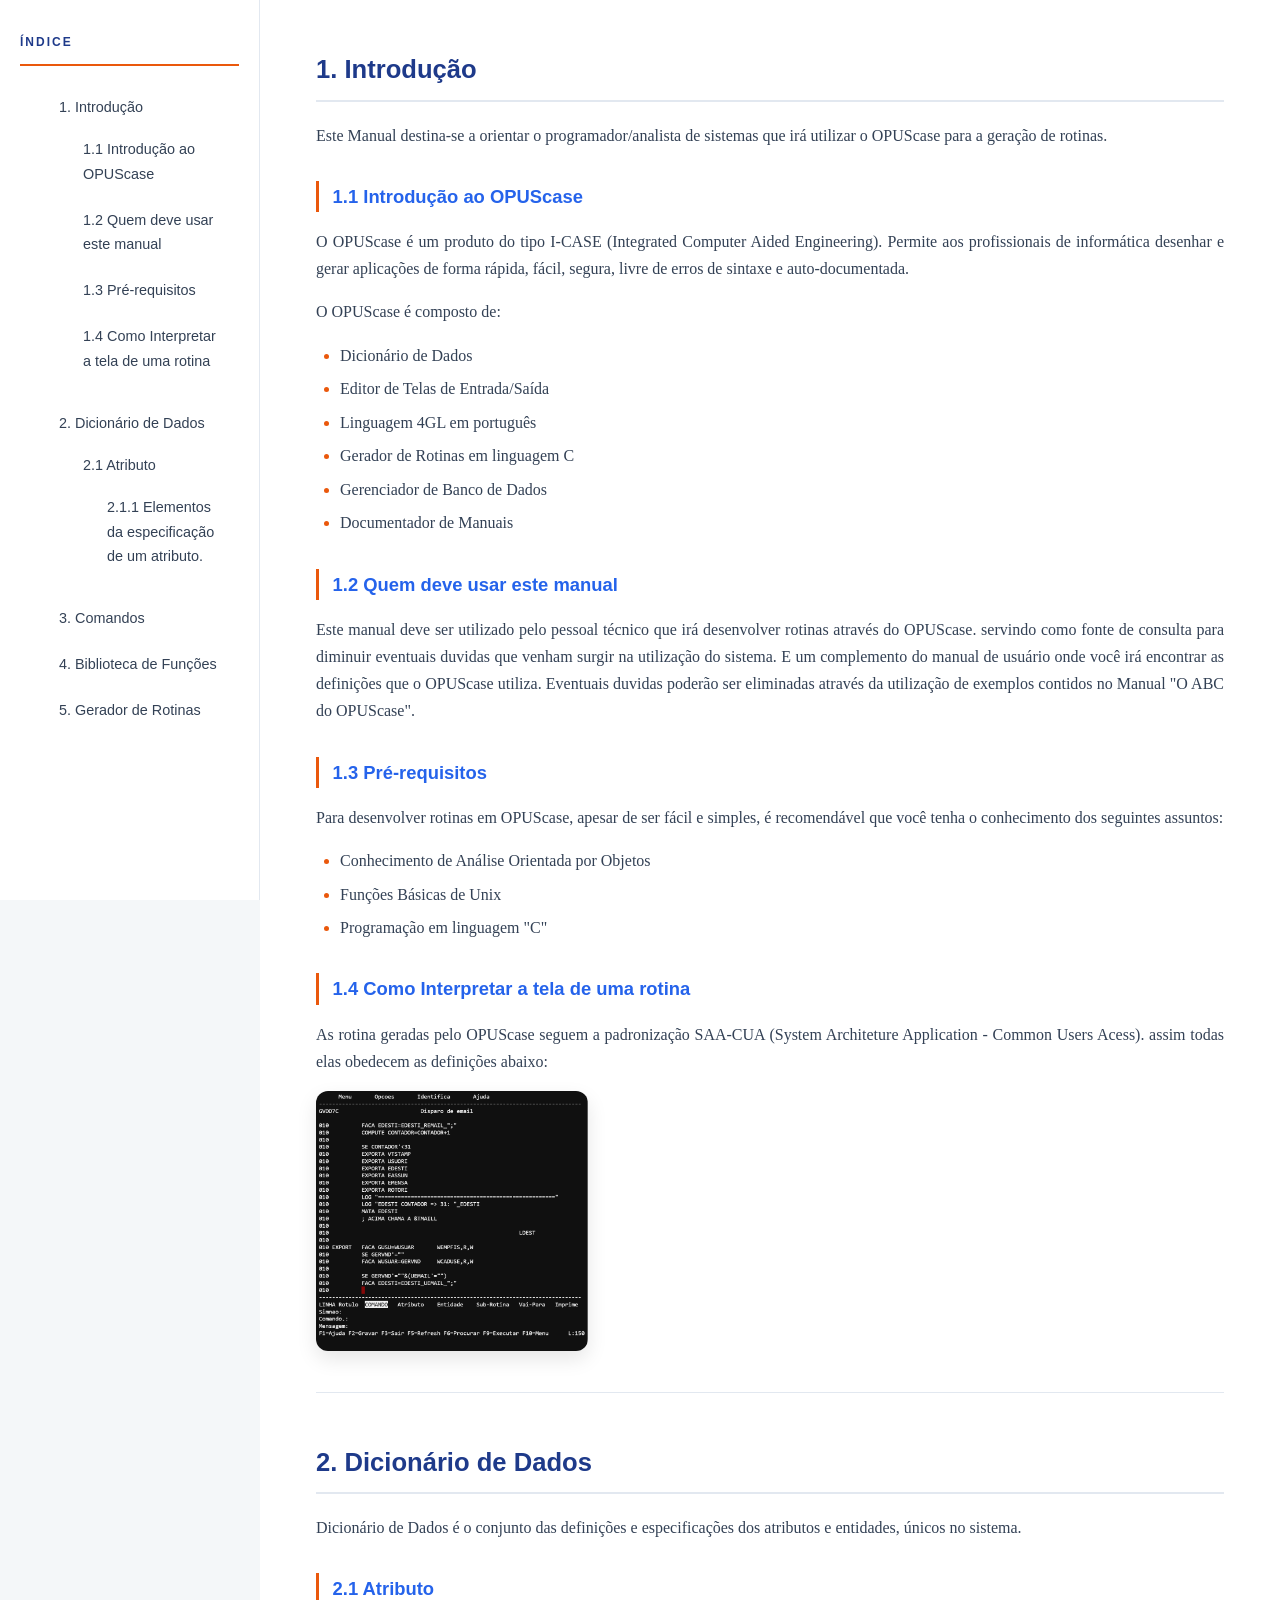
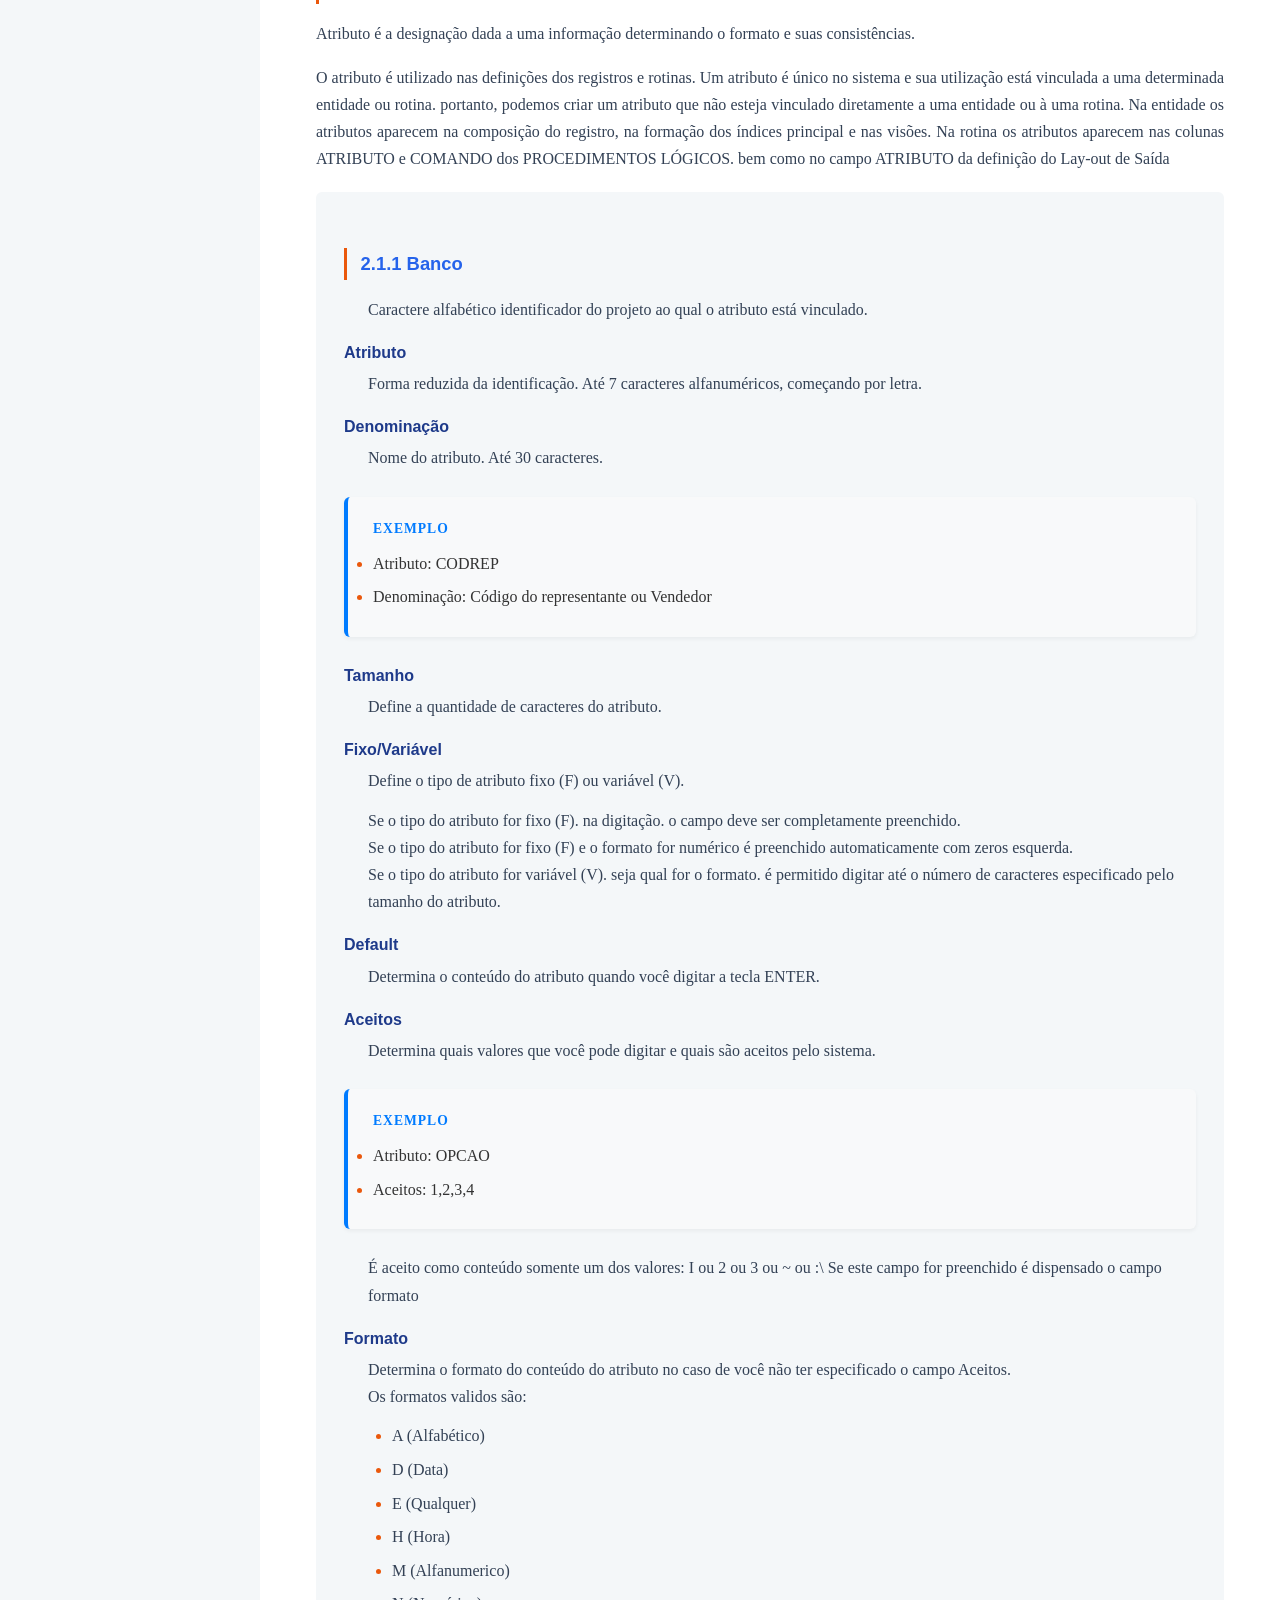
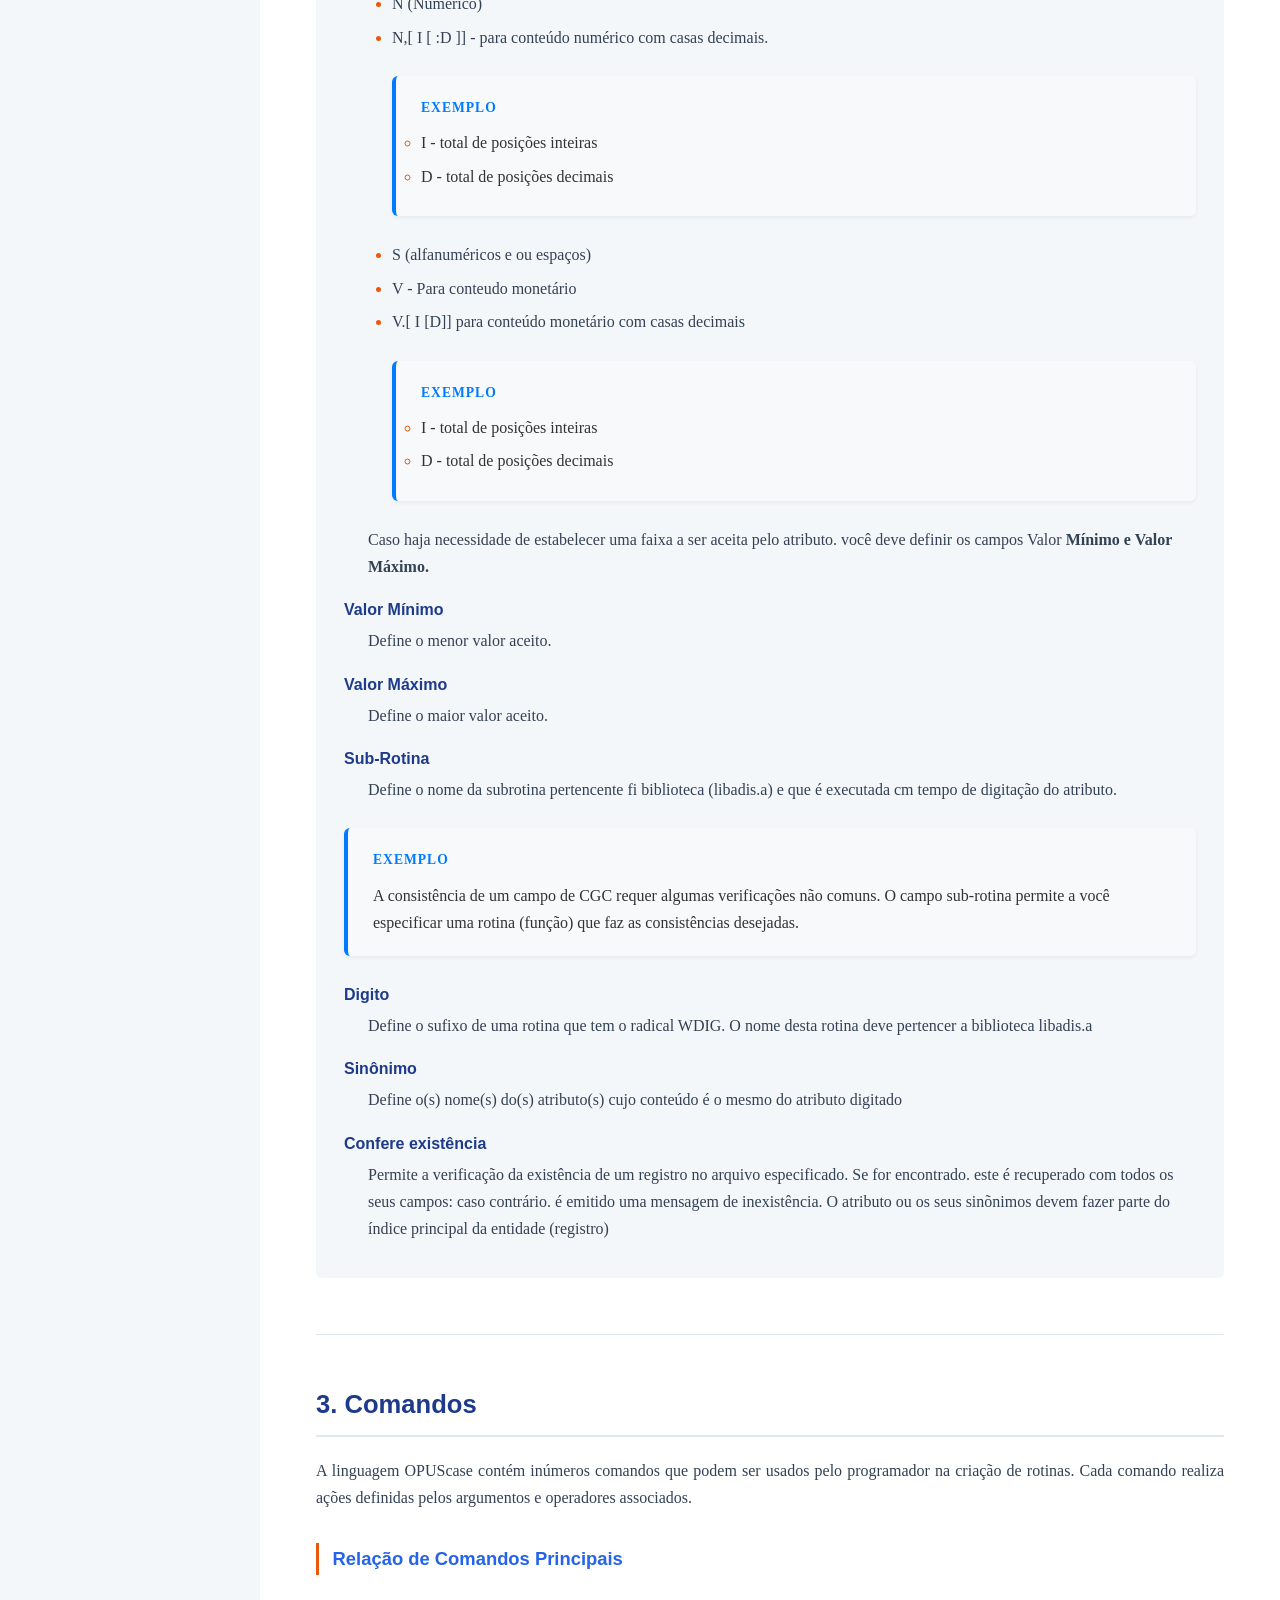
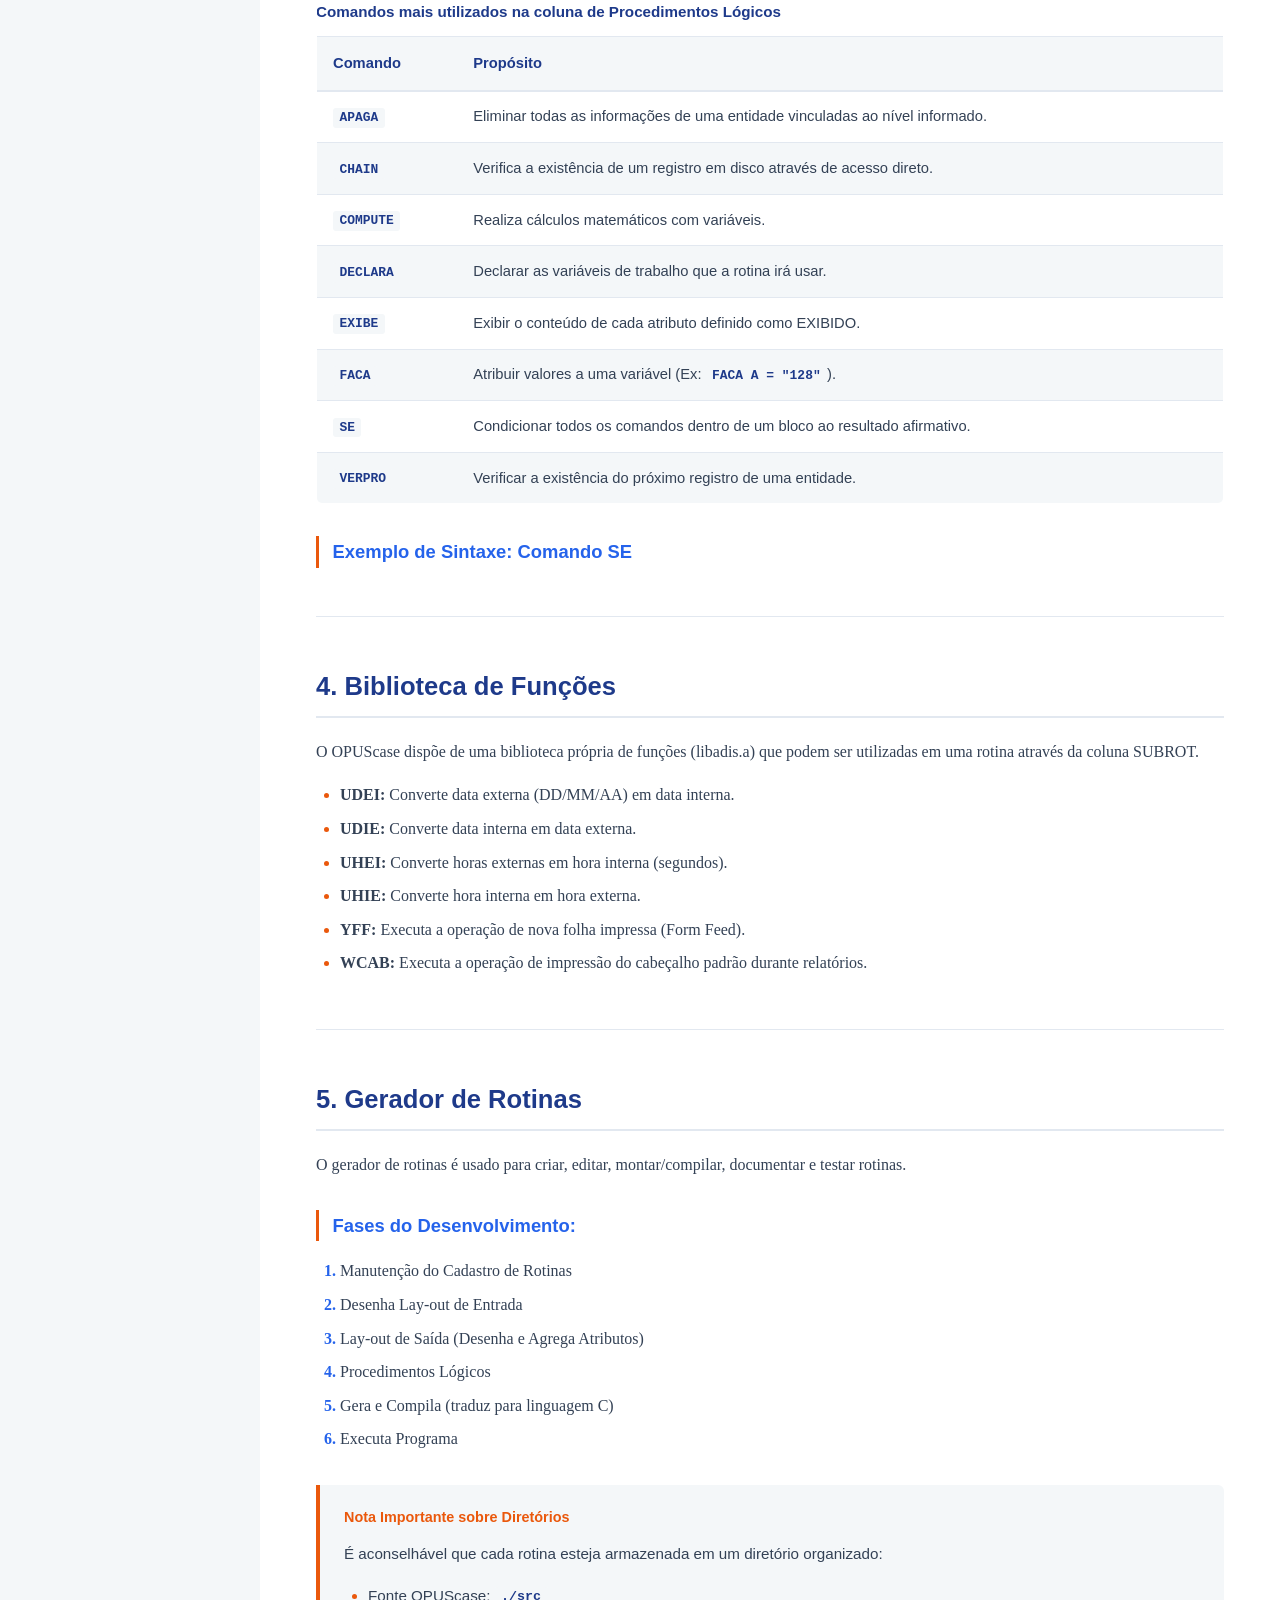
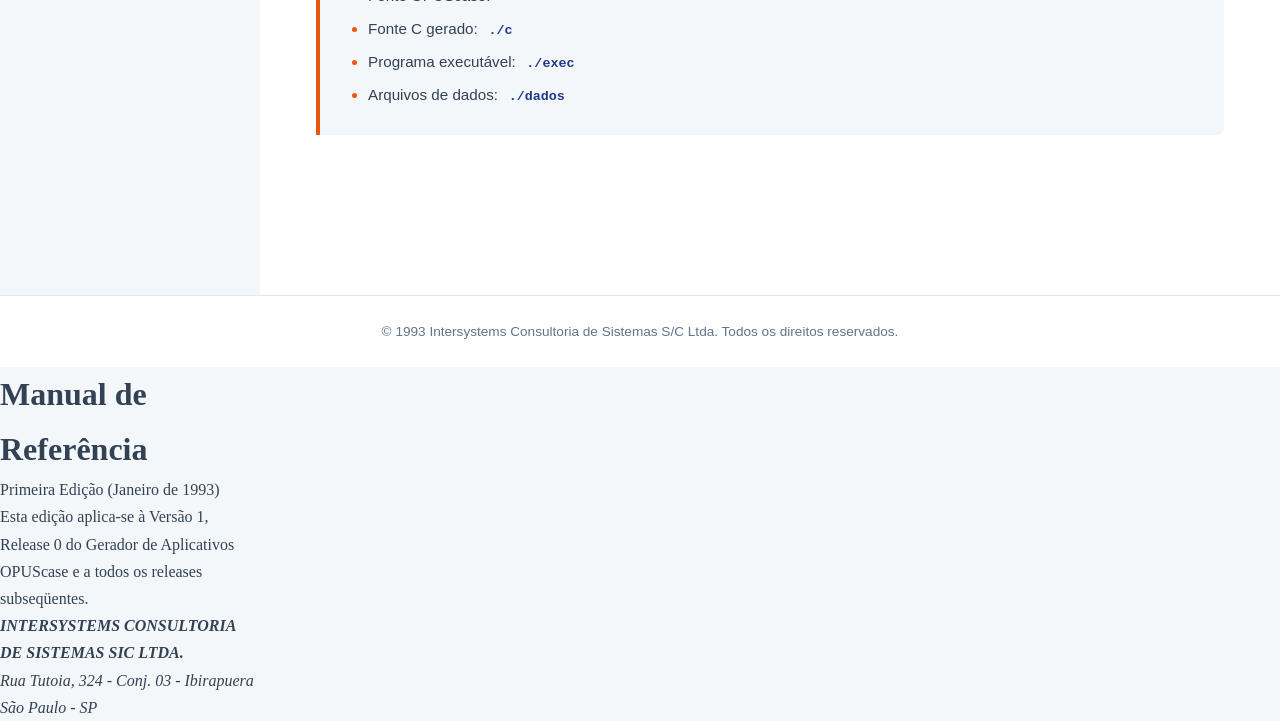
<file: index.html>
<!DOCTYPE html>
<html lang="pt-BR">

<head>
    <meta charset="UTF-8">
    <meta name="viewport" content="width=device-width, initial-scale=1.0">
    <title>Manual de Referência - OPUScase</title>
    <link rel="stylesheet" href="style.css">
</head>

<body>

    <header>
        <h1 class="Titulo">Manual de Referência</h1>
        <p class="Subtitulo">Primeira Edição (Janeiro de 1993)</p>
        <p class="Texto">Esta edição aplica-se à Versão 1, Release 0 do Gerador de Aplicativos OPUScase e a todos os
            releases subseqüentes.</p>
        <address>
            <strong>INTERSYSTEMS CONSULTORIA DE SISTEMAS SIC LTDA.</strong><br>
            Rua Tutoia, 324 - Conj. 03 - Ibirapuera<br>
            São Paulo - SP
        </address>
    </header>

    <nav class="sumario">
        <h2>Índice</h2>
        <ol>
            <li><a href="#introducao">1. Introdução</a>

                <ol>
                    <li class="subitem">
                        <a href="#subitem-1">1.1 Introdução ao OPUScase</a>
                    </li>
                    <li>
                        <a href="#subitem-2">1.2 Quem deve usar este manual</a>
                    </li>
                    <li>
                        <a href="#subitem-3">1.3 Pré-requisitos</a>
                    </li>
                    <li>
                        <a href="#subitem-4">1.4 Como Interpretar a tela de uma rotina</a>
                    </li>
                </ol>
            </li>
            <li><a href="#dicionario">2. Dicionário de Dados</a>
                <ol>
                    <li class="subitem">
                        <a href="#subitem-5">2.1 Atributo</a>
                        <ol>
                            <li class="subitem">
                                <a href="#subitem-6">2.1.1 Elementos da especificação de um atributo. </a>
                            </li>
                        </ol>
                    </li>
                </ol>
            </li>
            <li><a href="#comandos">3. Comandos</a></li>
            <li><a href="#biblioteca">4. Biblioteca de Funções</a></li>
            <li><a href="#gerador">5. Gerador de Rotinas</a></li>
        </ol>
    </nav>

    <main>

        <section id="introducao">
            <h2>1. Introdução</h2>
            <p>Este Manual destina-se a orientar o programador/analista de sistemas que irá utilizar o OPUScase para a
                geração de rotinas.</p>



            <h3 id="subitem-1">1.1 Introdução ao OPUScase</h3>
            <p>O OPUScase é um produto do tipo I-CASE (Integrated Computer Aided Engineering). Permite aos profissionais
                de informática desenhar e gerar aplicações de forma rápida, fácil, segura, livre de erros de sintaxe e
                auto-documentada.</p>
            <p>O OPUScase é composto de:</p>
            <ul>
                <li>Dicionário de Dados</li>
                <li>Editor de Telas de Entrada/Saída</li>
                <li>Linguagem 4GL em português</li>
                <li>Gerador de Rotinas em linguagem C</li>
                <li>Gerenciador de Banco de Dados</li>
                <li>Documentador de Manuais</li>
            </ul>
            <h3 id="subitem-2">1.2 Quem deve usar este manual</h3>
            <p>Este manual deve ser utilizado pelo pessoal técnico que irá desenvolver rotinas através do OPUScase.
                servindo como fonte de consulta para diminuir eventuais duvidas que venham surgir na utilização do
                sistema.
                E um complemento do manual de usuário onde você irá encontrar as definições que o OPUScase utiliza.
                Eventuais duvidas poderão ser eliminadas através da utilização de exemplos contidos no Manual "O ABC
                do OPUScase".</p>

            <h3 id="subitem-3">1.3 Pré-requisitos</h3>

            <p>Para desenvolver rotinas em OPUScase, apesar de ser fácil e simples, é recomendável que você tenha o
                conhecimento dos seguintes assuntos:
            <ul>
                <li>Conhecimento de Análise Orientada por Objetos</li>
                <li>Funções Básicas de Unix</li>
                <li>Programação em linguagem "C"</li>
            </ul>
            </p>
            <h3 id="subitem-4">1.4 Como Interpretar a tela de uma rotina</h3>
            <div>
                <p>
                    As rotina geradas pelo OPUScase seguem a padronização SAA-CUA (System Architeture Application -
                    Common Users Acess). assim todas elas obedecem as definições abaixo:
                </p>

            </div>
            <div class="imagem">
                <img src="./img/OPUS.png" alt="img opus case">
            </div>

        </section>



        <section id="dicionario">
            <h2>2. Dicionário de Dados</h2>
            <p>Dicionário de Dados é o conjunto das definições e especificações dos atributos e entidades, únicos no
                sistema.</p>

            <h3 id="subitem-5">2.1 Atributo</h3>
            <p>Atributo é a designação dada a uma informação determinando o formato e suas consistências.</p>

            <p>O atributo é utilizado nas definições dos registros e rotinas.
                Um atributo é único no sistema e sua utilização está vinculada a uma determinada entidade ou rotina.
                portanto, podemos criar um atributo que não esteja vinculado diretamente a uma entidade ou à uma rotina.
                Na entidade os atributos aparecem na composição do registro, na formação dos índices principal e nas
                visões.
                Na rotina os atributos aparecem nas colunas ATRIBUTO e COMANDO dos PROCEDIMENTOS
                LÓGICOS. bem como no campo ATRIBUTO da definição do Lay-out de Saída</p>

            <dl>
                <dt>
                    <h3 id="subitem-6">2.1.1 Banco</h3>
                </dt>
                <dd>Caractere alfabético identificador do projeto ao qual o atributo está vinculado.</dd>

                <dt>Atributo</dt>
                <dd>Forma reduzida da identificação. Até 7 caracteres alfanuméricos, começando por letra.</dd>

                <dt>Denominação</dt>
                <dd>Nome do atributo. Até 30 caracteres.</dd>
                <ul class="exemplo">
                    <li>Atributo: CODREP</li>
                    <li>Denominação: Código do representante ou Vendedor</li>
                </ul>

                <dt>Tamanho</dt>
                <dd>Define a quantidade de caracteres do atributo.</dd>

                <dt>Fixo/Variável</dt>
                <dd>Define o tipo de atributo fixo (F) ou variável (V).</dd>
                <dd>Se o tipo do atributo for fixo (F). na digitação. o campo deve ser completamente preenchido.<br>
                    Se o tipo do atributo for fixo (F) e o formato for numérico é preenchido automaticamente com zeros
                    esquerda.<br>
                    Se o tipo do atributo for variável (V). seja qual for o formato. é permitido digitar até o número de
                    caracteres
                    especificado pelo tamanho do atributo.</dd>

                <dt>Default</dt>
                <dd>Determina o conteúdo do atributo quando você digitar a tecla ENTER.</dd>

                <dt>Aceitos</dt>
                <dd>Determina quais valores que você pode digitar e quais são aceitos pelo sistema.</dd>
                <ul class="exemplo">
                    <li>Atributo: OPCAO</li>
                    <li>Aceitos: 1,2,3,4</li>
                </ul>
                <dd>É aceito como conteúdo somente um dos valores: I ou 2 ou 3 ou ~ ou :\
                    Se este campo for preenchido é dispensado o campo formato</dd>

                <dt>Formato</dt>
                <dd>Determina o formato do conteúdo do atributo no caso de você não ter especificado o campo
                    Aceitos.<br>
                    Os formatos validos são:</dd>
                <dd>
                    <ul>
                        <li>A (Alfabético)</li>
                        <li>D (Data)</li>
                        <li>E (Qualquer)</li>
                        <li>H (Hora)</li>
                        <li>M (Alfanumerico)</li>
                        <li>N (Numérico)</li>
                        <li>N,[ I [ :D ]] - para conteúdo numérico com casas decimais.</li>
                        <ul class="exemplo">
                            <li>I - total de posições inteiras</li>
                            <li>D - total de posições decimais</li>
                        </ul>
                        <li>S (alfanuméricos e ou espaços)</li>
                        <li>V - Para conteudo monetário</li>
                        <li>V.[ I [D]] para conteúdo monetário com casas decimais</li>
                        <ul class="exemplo">
                            <li>I - total de posições inteiras</li>
                            <li>D - total de posições decimais</li>
                        </ul>

                    </ul>
                </dd>
                <dd>Caso haja necessidade de estabelecer uma faixa a ser aceita pelo atributo. você deve definir os
                    campos Valor
                    <b>Mínimo e Valor Máximo.</b>
                </dd>

                <dt>Valor Mínimo</dt>
                <dd>Define o menor valor aceito.</dd>

                <dt>Valor Máximo</dt>
                <dd>Define o maior valor aceito.</dd>

                <dt> Sub-Rotina</dt>
                <dd>Define o nome da subrotina pertencente fi biblioteca (libadis.a) e que é executada cm tempo de
                    digitação do
                    atributo.</dd>
                <dd class="exemplo">A consistência de um campo de CGC requer algumas verificações não comuns. O campo
                    sub-rotina
                    permite a você especificar uma rotina (função) que faz as consistências desejadas.</dd>

                <dt>Digito</dt>
                <dd>Define o sufixo de uma rotina que tem o radical WDIG.
                    O nome desta rotina deve pertencer a biblioteca libadis.a</dd>

                <dt>Sinônimo</dt>
                <dd>Define o(s) nome(s) do(s) atributo(s) cujo conteúdo é o mesmo do atributo digitado</dd>

                <dt>Confere existência</dt>

                <dd>Permite a verificação da existência de um registro no arquivo especificado.
                    Se for encontrado. este é recuperado com todos os seus campos: caso contrário. é emitido uma
                    mensagem
                    de inexistência.
                    O atributo ou os seus sinõnimos devem fazer parte do índice principal da entidade (registro)</dd>

            </dl>
        </section>

        <section id="comandos">
            <h2>3. Comandos</h2>
            <p>A linguagem OPUScase contém inúmeros comandos que podem ser usados pelo programador na criação de
                rotinas. Cada comando realiza ações definidas pelos argumentos e operadores associados.</p>

            <h3>Relação de Comandos Principais</h3>
            <table>
                <caption>Comandos mais utilizados na coluna de Procedimentos Lógicos</caption>
                <thead>
                    <tr>
                        <th>Comando</th>
                        <th>Propósito</th>
                    </tr>
                </thead>
                <tbody>
                    <tr>
                        <td><code>APAGA</code></td>
                        <td>Eliminar todas as informações de uma entidade vinculadas ao nível informado.</td>
                    </tr>
                    <tr>
                        <td><code>CHAIN</code></td>
                        <td>Verifica a existência de um registro em disco através de acesso direto.</td>
                    </tr>
                    <tr>
                        <td><code>COMPUTE</code></td>
                        <td>Realiza cálculos matemáticos com variáveis.</td>
                    </tr>
                    <tr>
                        <td><code>DECLARA</code></td>
                        <td>Declarar as variáveis de trabalho que a rotina irá usar.</td>
                    </tr>
                    <tr>
                        <td><code>EXIBE</code></td>
                        <td>Exibir o conteúdo de cada atributo definido como EXIBIDO.</td>
                    </tr>
                    <tr>
                        <td><code>FACA</code></td>
                        <td>Atribuir valores a uma variável (Ex: <code>FACA A = "128"</code>).</td>
                    </tr>
                    <tr>
                        <td><code>SE</code></td>
                        <td>Condicionar todos os comandos dentro de um bloco ao resultado afirmativo.</td>
                    </tr>
                    <tr>
                        <td><code>VERPRO</code></td>
                        <td>Verificar a existência do próximo registro de uma entidade.</td>
                    </tr>
                </tbody>
            </table>

            <h3>Exemplo de Sintaxe: Comando SE</h3>

        </section>

        <section id="biblioteca">
            <h2>4. Biblioteca de Funções</h2>
            <p>O OPUScase dispõe de uma biblioteca própria de funções (libadis.a) que podem ser utilizadas em uma rotina
                através da coluna SUBROT.</p>

            <ul>
                <li><strong>UDEI:</strong> Converte data externa (DD/MM/AA) em data interna.</li>
                <li><strong>UDIE:</strong> Converte data interna em data externa.</li>
                <li><strong>UHEI:</strong> Converte horas externas em hora interna (segundos).</li>
                <li><strong>UHIE:</strong> Converte hora interna em hora externa.</li>
                <li><strong>YFF:</strong> Executa a operação de nova folha impressa (Form Feed).</li>
                <li><strong>WCAB:</strong> Executa a operação de impressão do cabeçalho padrão durante relatórios.</li>
            </ul>
        </section>

        <section id="gerador">
            <h2>5. Gerador de Rotinas</h2>
            <p>O gerador de rotinas é usado para criar, editar, montar/compilar, documentar e testar rotinas.</p>

            <h3>Fases do Desenvolvimento:</h3>
            <ol>
                <li>Manutenção do Cadastro de Rotinas</li>
                <li>Desenha Lay-out de Entrada</li>
                <li>Lay-out de Saída (Desenha e Agrega Atributos)</li>
                <li>Procedimentos Lógicos</li>
                <li>Gera e Compila (traduz para linguagem C)</li>
                <li>Executa Programa</li>
            </ol>

            <aside>
                <h4>Nota Importante sobre Diretórios</h4>
                <p>É aconselhável que cada rotina esteja armazenada em um diretório organizado:</p>
                <ul>
                    <li>Fonte OPUScase: <code>./src</code></li>
                    <li>Fonte C gerado: <code>./c</code></li>
                    <li>Programa executável: <code>./exec</code></li>
                    <li>Arquivos de dados: <code>./dados</code></li>
                </ul>
            </aside>
        </section>
    </main>

    <footer>
        <p>&copy; 1993 Intersystems Consultoria de Sistemas S/C Ltda. Todos os direitos reservados.</p>
    </footer>

</body>

</html>
</file>
<file: style.css>
/* ==========================================
   MANUAL DE REFERÊNCIA - OPUScase
   Versão minimalista - Branco e Gelo
   ========================================== */

/* 1. VARIÁVEIS GLOBAIS
   ========================================== */
:root {
    /* Cores principais */
    --azul-escuro: #1e3a8a;
    --azul-medio: #2563eb;
    --azul-claro: #dbeafe;
    --laranja: #ea580c;
    --laranja-claro: #fff7ed;

    /* Neutros */
    --branco: #ffffff;
    --gelo: #f4f7f9;
    --cinza-borda: #e2e8f0;
    --cinza-texto: #334155;
    --cinza-suave: #64748b;

    /* Layout */
    --sidebar: 260px;
    --max-conteudo: 1400px;
    --raio: 6px;

    /* Tipografia */
    --fonte-serif: Georgia, 'Times New Roman', serif;
    --fonte-sans: -apple-system, 'Segoe UI', Roboto, Arial, sans-serif;
    --fonte-mono: 'Courier New', Courier, monospace;
}

/* 2. RESET
   ========================================== */
*,
*::before,
*::after {
    box-sizing: border-box;
    margin: 0;
    padding: 0;
}

html {
    scroll-behavior: smooth;
    scroll-padding-top: 2rem;
}

body {
    font-family: var(--fonte-serif);
    color: var(--cinza-texto);
    background-color: var(--gelo);
    line-height: 1.7;
    font-size: 16px;
    min-height: 100vh;
}

/* 3. LAYOUT PRINCIPAL (Grid: sidebar + conteúdo)
   ========================================== */
body {
    display: grid;
    grid-template-columns: var(--sidebar) 1fr;
    grid-template-rows: 1fr auto;
    grid-template-areas:
        'nav     main'
        'footer  footer';
    min-height: 100vh;
}

nav.sumario {
    grid-area: nav;
}
main {
    grid-area: main;
}
footer {
    grid-area: footer;
}

/* 4. SUMÁRIO (Sticky à esquerda)
   ========================================== */
nav.sumario {
    position: sticky;
    top: 0;
    align-self: start;
    height: 100vh;
    overflow-y: auto;
    background-color: var(--branco);
    border-right: 1px solid var(--cinza-borda);
    padding: 2rem 1.25rem;
}

nav.sumario h2 {
    font-family: var(--fonte-sans);
    font-size: 0.75rem;
    text-transform: uppercase;
    letter-spacing: 2px;
    color: var(--azul-escuro);
    margin-bottom: 1.25rem;
    padding-bottom: 0.75rem;
    border-bottom: 2px solid var(--laranja);
}

nav.sumario ol {
    list-style: none;
    counter-reset: item;
}

nav.sumario li {
    margin-bottom: 0.25rem;
}

nav.sumario a {
    display: block;
    padding: 0.55rem 0.75rem;
    color: var(--cinza-texto);
    text-decoration: none;
    font-family: var(--fonte-sans);
    font-size: 0.9rem;
    border-radius: var(--raio);
    border-left: 3px solid transparent;
    transition: all 0.2s ease;
}

nav.sumario a:hover {
    background-color: var(--gelo);
    color: var(--azul-medio);
    border-left-color: var(--laranja);
    padding-left: 1rem;
}

/* 5. CONTEÚDO PRINCIPAL
   ========================================== */
main {
    background-color: var(--branco);
    padding: 3rem 3.5rem;
    max-width: var(--max-conteudo);
    width: 100%;
}

/* 6. SEÇÕES E TÍTULOS
   ========================================== */
section {
    margin-bottom: 3rem;
    padding-bottom: 2rem;
    border-bottom: 1px solid var(--cinza-borda);
    scroll-margin-top: 2rem;
}

section:last-of-type {
    border-bottom: none;
}

/* Destaque visual ao clicar na âncora */
section:target {
    background-color: var(--laranja-claro);
    border-left: 4px solid var(--laranja);
    padding: 1.5rem 1.5rem 1.5rem 2rem;
    margin-left: -1.5rem;
    margin-right: -1.5rem;
    border-radius: 0 var(--raio) var(--raio) 0;
}

section h2 {
    font-family: var(--fonte-sans);
    color: var(--azul-escuro);
    font-size: 1.6rem;
    font-weight: 700;
    margin-bottom: 1.25rem;
    padding-bottom: 0.5rem;
    border-bottom: 2px solid var(--cinza-borda);
}

section h3 {
    font-family: var(--fonte-sans);
    color: var(--azul-medio);
    font-size: 1.15rem;
    font-weight: 600;
    margin: 2rem 0 1rem 0;
    padding-left: 0.85rem;
    border-left: 3px solid var(--laranja);
}

section h4 {
    font-family: var(--fonte-sans);
    color: var(--cinza-texto);
    font-size: 1rem;
    font-weight: 600;
    font-style: italic;
    margin: 1.5rem 0 0.75rem 0;
}

section p {
    margin-bottom: 1rem;
    text-align: justify;
}

/* 7. LISTAS
   ========================================== */
ul,
ol {
    margin: 0 0 1.25rem 1.5rem;
}

li {
    margin-bottom: 0.4rem;
}

ul li::marker {
    color: var(--laranja);
}

ol li::marker {
    color: var(--azul-medio);
    font-weight: bold;
}

/* Lista de definição (glossário) */
dl {
    background-color: var(--gelo);
    padding: 1.5rem 1.75rem;
    border-radius: var(--raio);
    margin: 1.25rem 0 1.5rem 0;
}

dt {
    font-family: var(--fonte-sans);
    font-weight: 700;
    color: var(--azul-escuro);
    margin-top: 1rem;
    font-size: 1rem;
}

dt:first-child {
    margin-top: 0;
}

dd {
    margin: 0.25rem 0 0.75rem 1rem;
    color: var(--cinza-texto);
    padding-left: 0.5rem;
}

/* extensções ./src, ./c, ./exec, ./dados azul
   ========================================== */

code {
    font-family: var(--fonte-mono);
    background-color: var(--gelo);
    color: var(--azul-escuro);
    padding: 0.15rem 0.4rem;
    border-radius: 3px;
    font-size: 0.88em;
    font-weight: 600;
}

/* 9. TABELAS
   ========================================== */
table {
    width: 100%;
    border-collapse: collapse;
    margin: 1.5rem 0;
    font-family: var(--fonte-sans);
    font-size: 0.92rem;
    background-color: var(--branco);
    border: 1px solid var(--cinza-borda);
    border-radius: var(--raio);
    overflow: hidden;
}

caption {
    font-family: var(--fonte-sans);
    font-weight: 700;
    color: var(--azul-escuro);
    margin-bottom: 0.75rem;
    text-align: left;
    font-size: 0.95rem;
}

th {
    background-color: var(--gelo);
    color: var(--azul-escuro);
    text-align: left;
    padding: 0.85rem 1rem;
    font-weight: 600;
    border-bottom: 2px solid var(--cinza-borda);
}

td {
    padding: 0.8rem 1rem;
    border-bottom: 1px solid var(--cinza-borda);
    vertical-align: top;
}

tbody tr:nth-child(even) {
    background-color: var(--gelo);
}

tbody tr:hover {
    background-color: var(--azul-claro);
}

/* 10. DESTAQUES (ASIDE)
   ========================================== */
aside {
    background-color: var(--gelo);
    border-left: 4px solid var(--laranja);
    padding: 1.25rem 1.5rem;
    margin: 2rem 0;
    border-radius: 0 var(--raio) var(--raio) 0;
    font-family: var(--fonte-sans);
    font-size: 0.95rem;
}

aside h4 {
    color: var(--laranja);
    font-size: 0.9rem;
    font-style: normal;
    margin: 0 0 0.75rem 0;
    font-weight: 700;
}

aside p:last-child {
    margin-bottom: 0;
}

aside ul {
    margin-bottom: 0;
}

/* 11. RODAPÉ
   ========================================== */
footer {
    grid-column: 1 / -1;
    background-color: var(--branco);
    color: var(--cinza-suave);
    text-align: center;
    padding: 1.5rem 2rem;
    font-family: var(--fonte-sans);
    font-size: 0.85rem;
    border-top: 1px solid var(--cinza-borda);
}

/* 12. SCROLLBAR DO SUMÁRIO
   ========================================== */
nav.sumario::-webkit-scrollbar {
    width: 6px;
}

nav.sumario::-webkit-scrollbar-track {
    background: var(--gelo);
}

nav.sumario::-webkit-scrollbar-thumb {
    background: var(--cinza-borda);
    border-radius: 3px;
}

nav.sumario::-webkit-scrollbar-thumb:hover {
    background: var(--azul-medio);
}

/* 13. RESPONSIVIDADE
   ========================================== */
@media (max-width: 900px) {
    body {
        grid-template-columns: 1fr;
        grid-template-areas:
            'nav'
            'main'
            'footer';
    }

    nav.sumario {
        position: static;
        height: auto;
        border-right: none;
        border-bottom: 1px solid var(--cinza-borda);
        padding: 1.25rem;
    }

    nav.sumario ol {
        display: flex;
        flex-wrap: wrap;
        gap: 0.25rem 1rem;
    }

    nav.sumario a {
        padding: 0.4rem 0.75rem;
        font-size: 0.85rem;
    }

    main {
        padding: 2rem 1.5rem;
    }

    section:target {
        margin-left: 0;
        margin-right: 0;
        padding: 1.25rem;
    }
}

/* 14. IMPRESSÃO
   ========================================== */
@media print {
    body {
        display: block;
        background: white;
    }

    nav.sumario {
        position: static;
        height: auto;
        border: 1px solid #ccc;
        page-break-after: always;
    }

    main {
        max-width: 100%;
        padding: 0;
    }

    section {
        page-break-inside: avoid;
    }

    pre,
    table {
        page-break-inside: avoid;
    }
}

/* --- LAYOUT DA SEÇÃO --- */
.secao-informativa {
    display: flex;
    align-items: center;
    gap: 50px; /* Espaço entre o texto e a imagem */
    max-width: 1200px;
    margin: 60px auto;
    background-color: #ffffff;
    padding: 50px;
    border-radius: 16px;
    box-shadow: 0 10px 30px rgba(0, 0, 0, 0.05);
}

.imagem img {
    width: 30%;
    height: auto;
    border-radius: 12px;
    box-shadow: 0 8px 20px rgba(0, 0, 0, 0.1);
    transition: transform 0.3s ease;
}

/* Efeito suave ao passar o mouse na imagem */
.imagem img:hover {
    transform: scale(1.02);
}

/* --- RESPONSIVIDADE (CELULARES) --- */
@media (max-width: 768px) {
    .secao-informativa {
        flex-direction: column; /* Empilha os elementos na vertical */
        padding: 30px 20px;
        gap: 30px;
        margin: 20px auto;
    }
}

.exemplo {
    /* Layout */
    padding: 20px 25px;
    margin: 25px 0;
    border-radius: 6px;

    /* Visual */
    background-color: #f8f9fa;
    border-left: 4px solid #007bff;
    box-shadow: 0 2px 4px rgba(0, 0, 0, 0.05);

    /* Tipografia */
    font-family: Georgia, serif;
    font-size: 1em;
    line-height: 1.7;
    color: #333;

    /* Comportamento */
    position: relative;
}

/* Rótulo "Exemplo" no topo */
.exemplo::before {
    content: 'Exemplo';
    display: block;
    font-weight: bold;
    font-size: 0.85em;
    text-transform: uppercase;
    letter-spacing: 1px;
    color: #007bff;
    margin-bottom: 10px;
}

/* Estilização interna */
.exemplo p {
    margin-bottom: 10px;
}

.exemplo p:last-child {
    margin-bottom: 0;
}

.exemplo code {
    background-color: #e9ecef;
    padding: 2px 6px;
    border-radius: 3px;
    font-family: 'Courier New', monospace;
    color: #c7254e;
}
</file>
